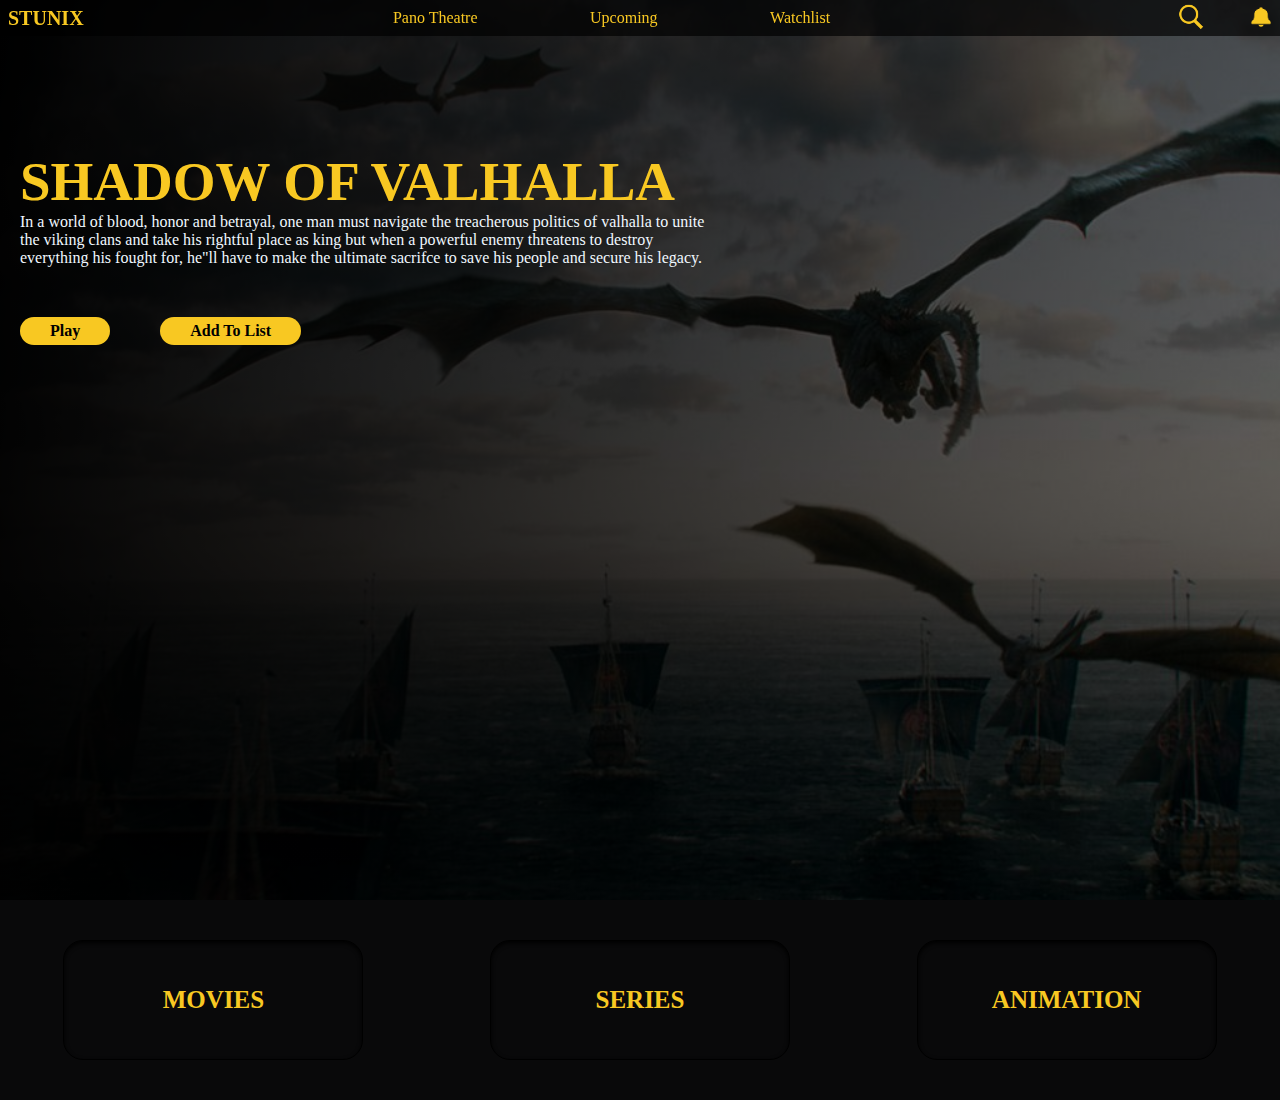
<file: stunix.html>
<!DOCTYPE html>
<html lang="en">
  <head>
    <meta charset="UTF-8" />
    <meta http-equiv="X-UA-Compatible" content="IE=edge" />
    <meta name="viewport" content="width=device-width, initial-scale=1.0" />
    <link rel="stylesheet" href="stunixStyles/stunix.css" />
    <title>Welcome to STUNIX</title>
  </head>
  <body>
    <nav>
      <div class="logo">
        <a href="">stunix</a>
      </div>

      <div class="links">
        <a href="">pano theatre</a>
        <a href="">upcoming</a>
        <a href="">watchlist</a>
      </div>

      <div class="icons">
        <img src="images/Search Icon.svg" alt="" />
        <img src="images/Notification Icon.svg" alt="" />
      </div>
    </nav>

    <div class="hero_section">
      <div class="container">
        <h1>shadow of valhalla</h1>
        <p>
          In a world of blood, honor and betrayal, one man must navigate the
          treacherous politics of valhalla to unite the viking clans and take
          his rightful place as king but when a powerful enemy threatens to
          destroy everything his fought for, he"ll have to make the ultimate
          sacrifce to save his people and secure his legacy.
        </p>

        <div class="buttons">
          <a href=""> play </a>
          <a href=""> add to list </a>
        </div>
      </div>
    </div>

    <div class="msa_container">
      <div class="msa">
        <a href="">movies</a>
      </div>

      <div class="msa">
        <a href="">series</a>
      </div>

      <div class="msa">
        <a href="">animation</a>
      </div>
    </div>
  </body>
</html>
</file>
<file: stunixStyles/stunix.css>
* {
  margin: 0;
  padding: 0;
  box-sizing: border-box;
}

html {
  font-size: 62.5%;
}

body {
  height: 100%;
  width: 100%;
  background: #09090a;
  font-family: Poppins;
}

body nav {
  width: 100%;
  display: flex;
  justify-content: space-between;
  align-items: center;
  padding: 0.3rem 0.5rem;
  z-index: 2;
  position: fixed;
  background-color: rgba(0, 0, 0, 0.6823529412);
}
body nav .logo a {
  text-decoration: none;
  font-size: 2rem;
  font-weight: 700;
  text-transform: uppercase;
  color: #f8c822;
  padding: 0.3rem;
}
body nav .links a {
  text-decoration: none;
  text-transform: capitalize;
  color: #f8c822;
  font-size: 1.6rem;
  font-weight: 400;
  margin: 0 5rem;
  padding: 0.5rem;
  transition: all 0.3s cubic-bezier(0.25, 0.46, 0.45, 0.94);
}
body nav .links a:hover {
  letter-spacing: 0.1rem;
  transition: all 0.3s cubic-bezier(0.25, 0.46, 0.45, 0.94);
}
body nav .icons img {
  width: 2.8rem;
  height: 2.8rem;
  margin: 0 0 0 4rem;
}
body .hero_section {
  position: relative;
  top: 0;
  width: 100%;
  height: 100vh;
  background: linear-gradient(97deg, #000000 0%, rgba(0, 0, 0, 0.5647058824)), url("/images/banner.jpg");
  background-size: cover;
  background-position: center;
}
body .hero_section .container {
  width: 70rem;
  position: relative;
  top: 15rem;
  left: 2rem;
}
body .hero_section .container h1 {
  font-size: 5.5rem;
  text-transform: uppercase;
  color: #f8c822;
}
body .hero_section .container p {
  font-size: 1.6rem;
  font-weight: 400;
  color: aliceblue;
}
body .hero_section .container .buttons {
  display: flex;
  gap: 5rem;
  margin: 5rem 0;
}
body .hero_section .container .buttons a {
  background: #f8c822;
  padding: 0.5rem 3rem;
  color: #000000;
  text-decoration: none;
  font-size: 1.6rem;
  font-weight: 600;
  text-transform: capitalize;
  border-radius: 3rem;
  transition: all 0.4s cubic-bezier(0.175, 0.885, 0.32, 1.275);
}
body .hero_section .container .buttons a:hover {
  background: none;
  color: #f8c822;
  outline: thin solid #f8c822;
  transition: all 0.4s cubic-bezier(0.175, 0.885, 0.32, 1.275);
}
body .msa_container {
  width: 100%;
  height: 20rem;
  display: flex;
  align-items: center;
  justify-content: space-around;
}
body .msa_container .msa {
  width: 30rem;
  height: 12rem;
  display: flex;
  justify-content: center;
  align-items: center;
  border: thin solid #000;
  border-radius: 2rem;
  box-shadow: inset 0 0.2rem 0.4rem #000;
  transition: all 1s cubic-bezier(0.175, 0.885, 0.32, 1.275);
}
body .msa_container .msa:hover {
  box-shadow: 0 0.2rem 0.4rem #000;
  transition: all 1s cubic-bezier(0.175, 0.885, 0.32, 1.275);
}
body .msa_container .msa:first-child:hover {
  background: url("/images/movie.gif");
  background-position: center;
  background-size: cover;
  opacity: 0.8;
}
body .msa_container .msa:nth-child(2):hover {
  background: url("/images/series.gif");
  background-position: center;
  background-size: cover;
  opacity: 0.8;
}
body .msa_container .msa:last-child:hover {
  background: url("/images/animation.gif");
  background-position: center;
  background-size: cover;
  opacity: 0.8;
}
body .msa_container .msa a {
  text-decoration: none;
  text-transform: uppercase;
  font-size: 2.5rem;
  font-weight: 600;
  color: #f8c822;
  padding: 2rem;
}
body .msa_container .msa a:hover {
  opacity: 1;
}/*# sourceMappingURL=stunix.css.map */
</file>
